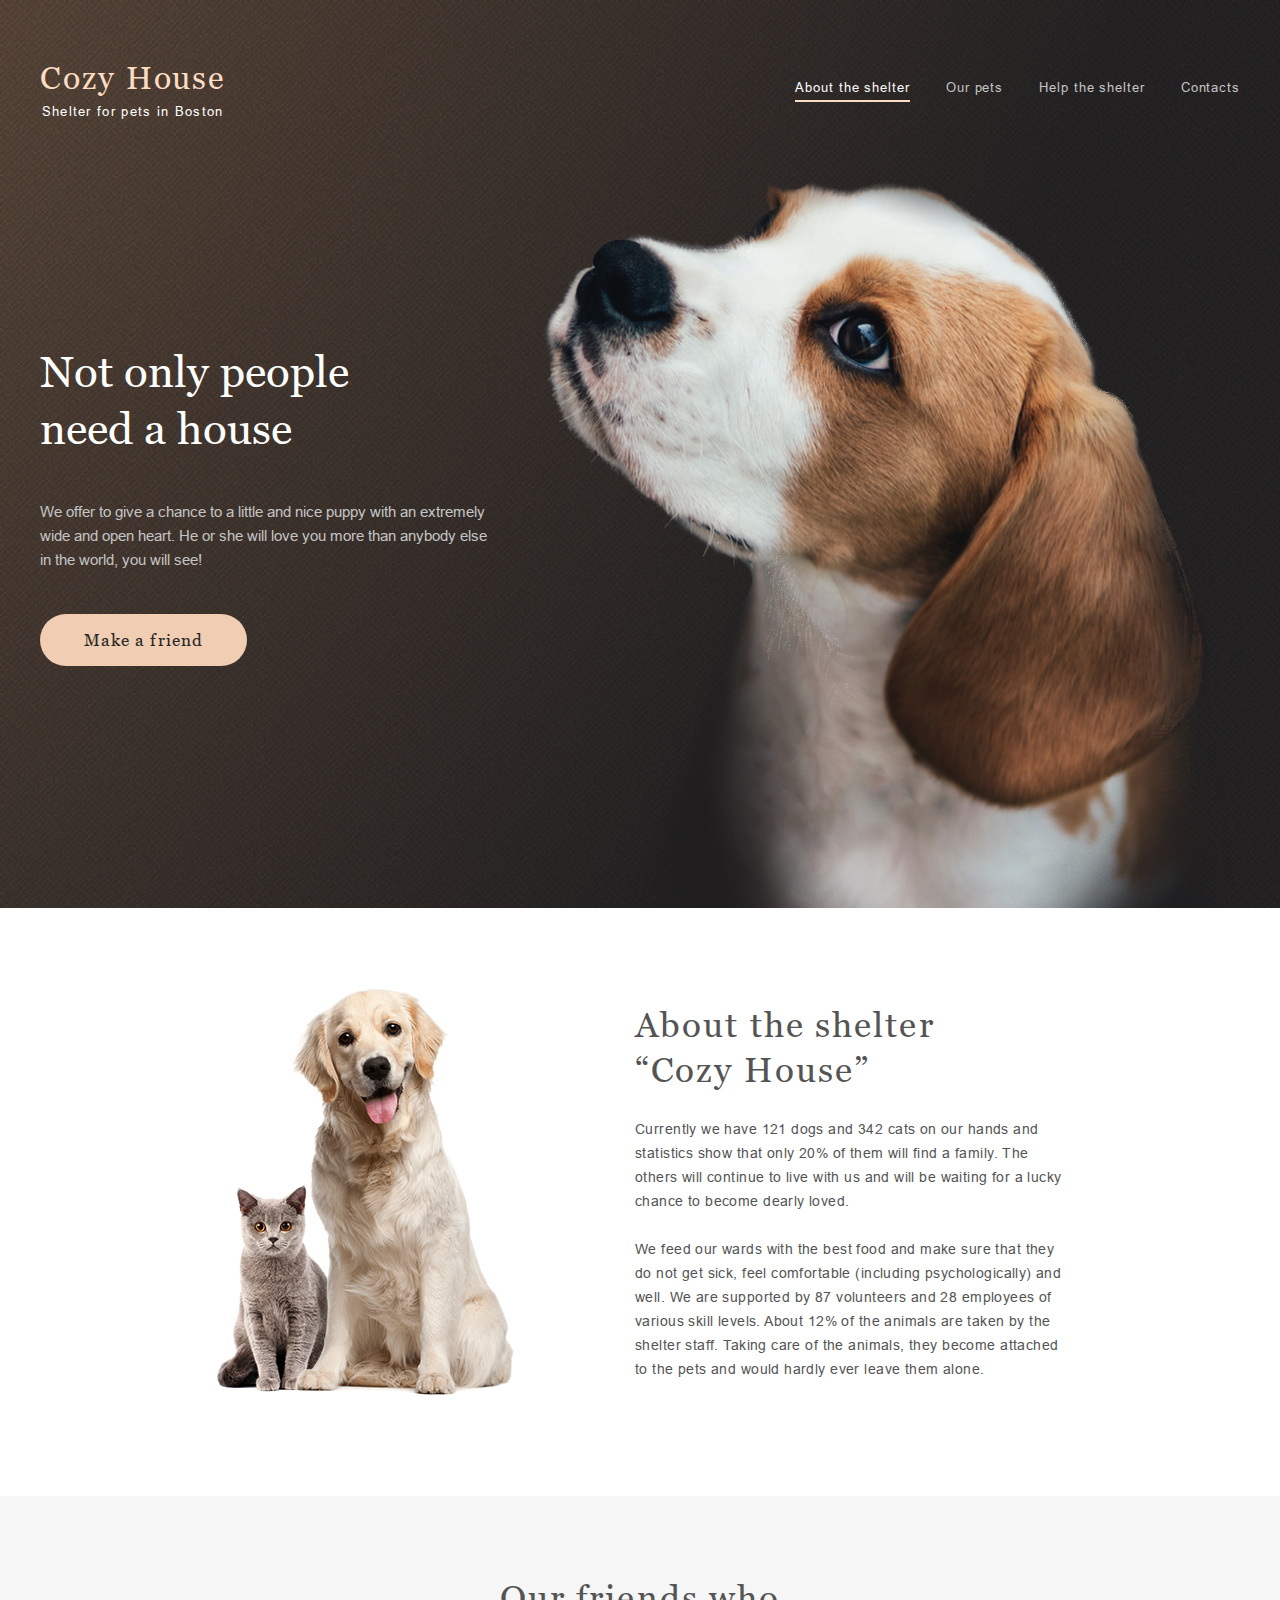
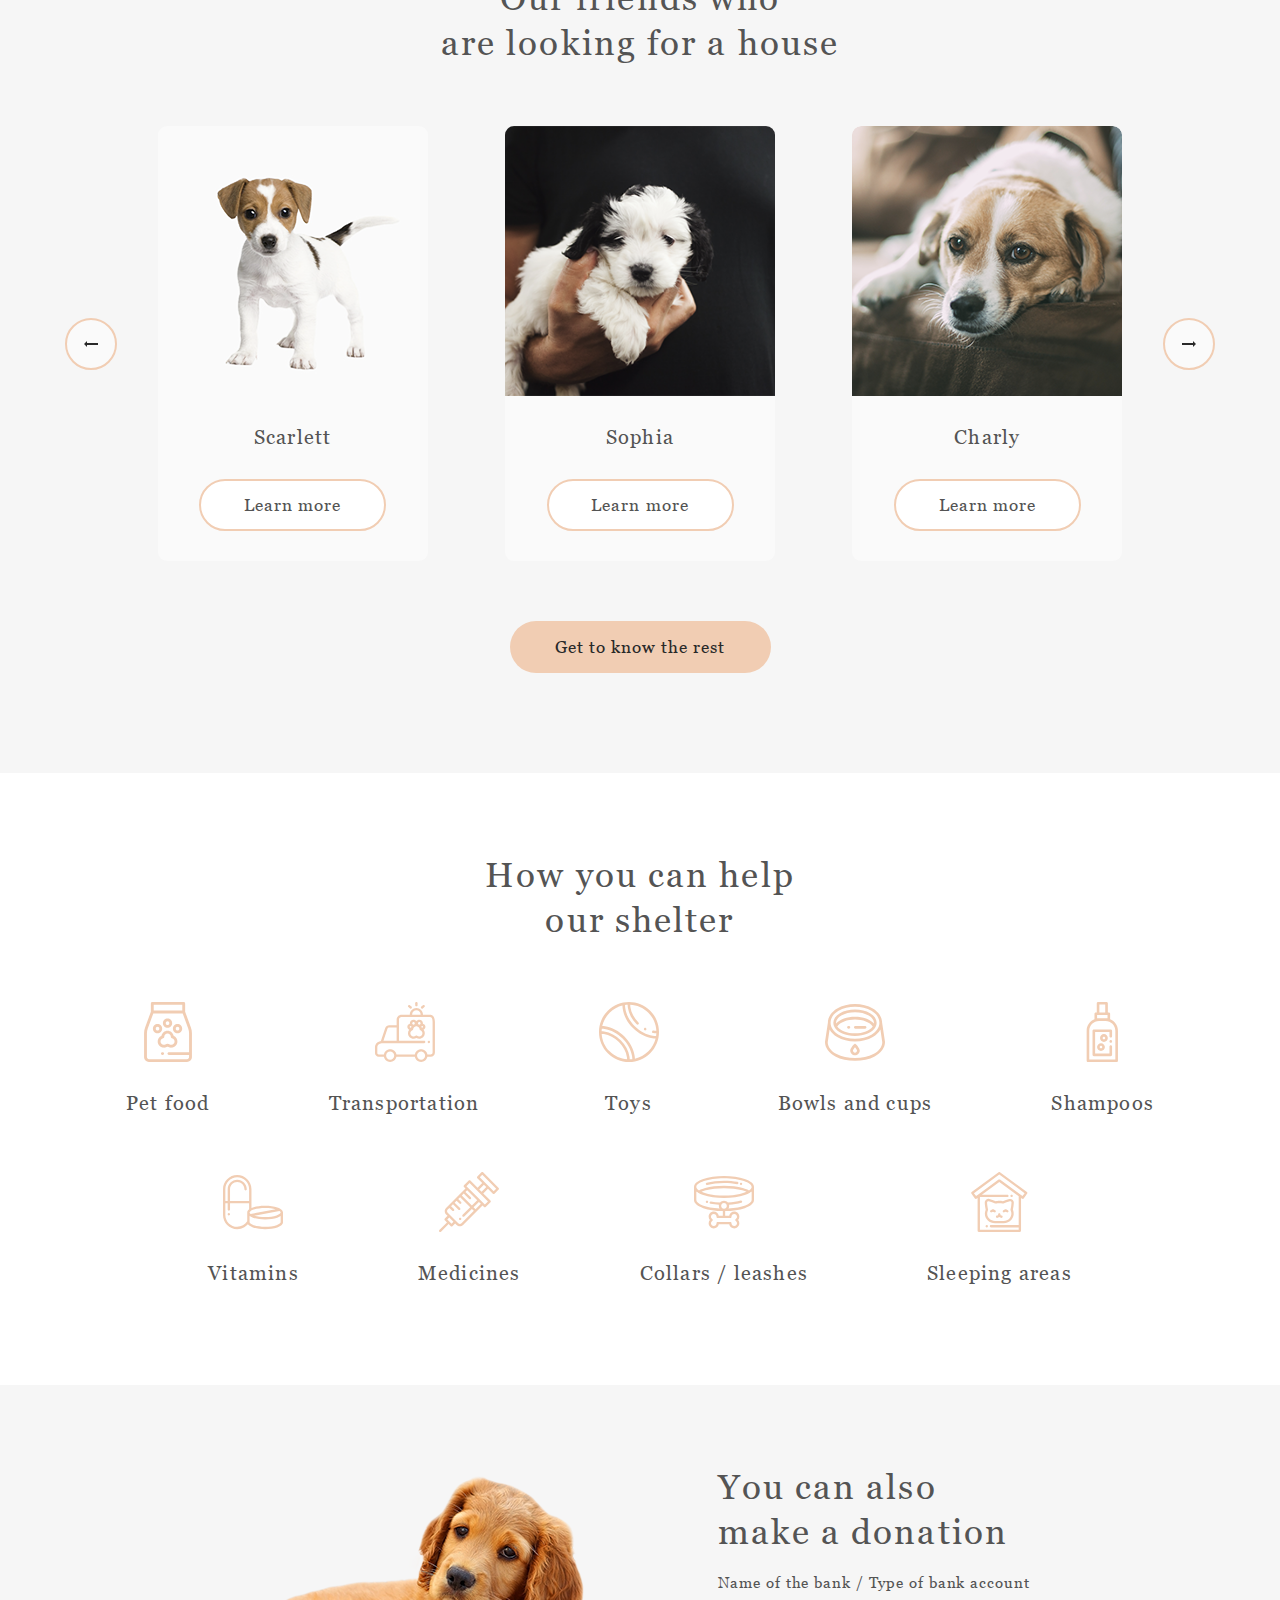
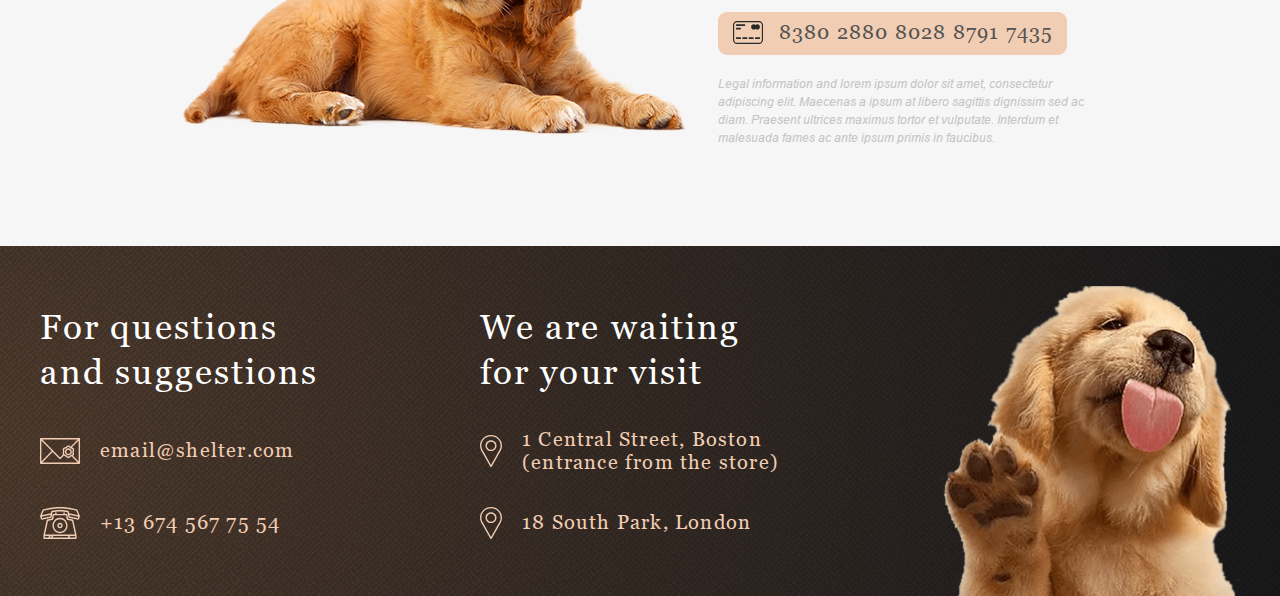
<file: pages/main/index.html>
<!DOCTYPE html>
<html lang="en">

<head>
    <meta charset="UTF-8">
    <meta http-equiv="X-UA-Compatible" content="IE=edge">
    <meta name="viewport" content="width=device-width, initial-scale=1.0">
    <title>Cozy House - Shelter for pets</title>
    <meta name="author" content="Ekalape" />
    <link rel="stylesheet" href="../../assets/fonts/arial/stylesheet.css">
    <link rel="stylesheet" href="../../assets/fonts/giorgia/stylesheet.css">
    <link rel="stylesheet" href="style.css">
</head>

<body>
    <div class="modal_container" data-overlay="true">
        <div class="modal_card">
            <button class="close_modal"></button>
            <div class="portrait">
            </div>
        </div>
    </div>
    <div class="bg_container"></div>
    <div class="container">
        <header>
            <div class="logo">
                <h1>Cozy House</h1>
                <p>Shelter for pets in Boston</p>
            </div>
            <nav class="navigation">
                <ul class="navigation_list">
                    <li><a href="#about" class="active_nav_link">About the shelter</a></li>
                    <li><a href="../pets/index.html">Our pets</a></li>
                    <li><a href="#help">Help the shelter</a></li>
                    <li><a href="#contacts">Contacts</a></li>
                </ul>
            </nav>
            <div class="hamburger"><span class="line"></span>
                <span class="line"></span>
                <span class="line"></span></div>
        </header>
        <div class="overlay"></div>
        <div class="hamburger_menu_container">
            <div class="hamburger_menu_logo">
                <h1>Cozy House</h1>
                <p>Shelter for pets in Boston</p>
            </div>
            <div class="hamburger_menu">
                <ul class="h_ul">
                    <li id="active_nav_link_menu">About the shelter</li>
                    <li><a href="../pets/index.html">Our pets</a></li>
                    <li><a href="#help" id="h">Help the shelter</a></li>
                    <li><a href="#contacts" id="cont">Contacts</a></li>
                </ul>
            </div>
        </div>
        <main>
            <div class="not_only">
                <div class="not_only_presentation">
                    <h2>Not only people <br>need a house</h2>
                    <p>We offer to give a chance to a little and nice puppy with an extremely wide and open heart. He or she will love you more than anybody else in the world, you will see!</p>

                    <a href="#our_friends">
                        <div class="div-to-button salmon_button"> Make a friend</div>
                    </a>

                </div>
                <img src="../../assets/images/start-screen-puppy.png" alt="A dog">
            </div>
            <div class="about" id="about">
                <div class="cat_and_dog_foto"> <img src="../../assets/images/about-pets.png" alt="Dog and Cat"></div>

                <div class="about_presentation">
                    <h2 class="section_header">About the shelter<br> “Cozy House”</h2>
                    <p>Currently we have 121 dogs and 342 cats on our hands and statistics show that only 20% of them will find a family. The others will continue to live with us and will be waiting for a lucky chance to become dearly loved.</p>
                    <p>We feed our wards with the best food and make sure that they do not get sick, feel comfortable (including psychologically) and well. We are supported by 87 volunteers and 28 employees of various skill levels. About 12% of the animals
                        are taken by the shelter staff. Taking care of the animals, they become attached to the pets and would hardly ever leave them alone.</p>
                </div>
            </div>
            <div class="our_friends" id="our_friends">
                <h2 class="section_header">Our friends who </h2>
                <h2 class="section_header"> are looking for a house</h2>
                <div class="pet_gallery_container">
                    <button class="round_button back"></button>
                    <div class="pet_gallery">
                        <div class="container_for_cards">
                        </div>
                    </div>
                    <button class="round_button forward"></button>
                </div>

                <a href="../pets/index.html">
                    <div class="salmon_button get_to_know div-to-button">Get to know the rest</div>
                </a>
            </div>

            <div class="help" id="help">
                <h2 class="section_header">How you can help</h2>
                <h2 class="section_header">our shelter</h2>
                <div class="help_options">
                    <div class="help_option_card">
                        <img src="../../assets/icons/shelter-dom-help-icons/icon-pet-food.svg" alt="Pet food">
                        <p>Pet food</p>
                    </div>
                    <div class="help_option_card">
                        <img src="../../assets/icons/shelter-dom-help-icons/icon-transportation.svg" alt="Transportation">
                        <p>Transportation</p>
                    </div>
                    <div class="help_option_card">
                        <img src="../../assets/icons/shelter-dom-help-icons/icon-toys.svg" alt="Toys">
                        <p>Toys</p>
                    </div>
                    <div class="help_option_card">
                        <img src="../../assets/icons/shelter-dom-help-icons/icon-bowls-and-cups.svg" alt="Bowls and cups">
                        <p>Bowls and cups</p>
                    </div>
                    <div class="help_option_card">
                        <img src="../../assets/icons/shelter-dom-help-icons/icon-shampoos.svg" alt="Shampoos">
                        <p>Shampoos</p>
                    </div>
                    <div class="help_option_card">
                        <img src="../../assets/icons/shelter-dom-help-icons/icon-vitamins.svg" alt="Vitamins">
                        <p>Vitamins</p>
                    </div>
                    <div class="help_option_card">
                        <img src="../../assets/icons/shelter-dom-help-icons/icon-medicines.svg" alt="Medicines">
                        <p>Medicines</p>
                    </div>
                    <div class="help_option_card">
                        <img src="../../assets/icons/shelter-dom-help-icons/icon-collars-leashes.svg" alt="Collars/leashes">
                        <p>Collars / leashes</p>
                    </div>
                    <div class="help_option_card">
                        <img src="../../assets/icons/shelter-dom-help-icons/icon-sleeping-area.svg" alt="Sleeping areas">
                        <p>Sleeping areas</p>
                    </div>
                </div>
            </div>
            <div class="donation">
                <div><img src="../../assets/images/donation-dog.png" alt="Donation puppy" class="puppy"></div>

                <div class="donation_presentation">
                    <h2 class="section_header">You can also<br> make a donation</h2>
                    <p>Name of the bank / Type of bank account</p>
                    <div class="salmon_button bank"><a class="sp">
                        8380&nbsp;2880&nbsp;8028&nbsp;8791&nbsp;7435</a>
                    </div>
                    <p>Legal information and lorem ipsum dolor sit amet, consectetur adipiscing elit. Maecenas a ipsum at libero sagittis dignissim sed ac diam. Praesent ultrices maximus tortor et vulputate. Interdum et malesuada fames ac ante ipsum primis
                        in faucibus.</p>
                </div>
            </div>

        </main>
        <footer id="contacts">
            <div class="footer_presentation_wrapper">
                <div class="footer_presentation contacts_pr">
                    <h3>For questions and suggestions</h3>
                    <div class="mail contacts">
                        <img src="../../assets/icons/icon-email.svg" alt="email">
                        <a href="mailto:email@shelter.com">email@shelter.com</a>

                    </div>


                    <div class="tel contacts">
                        <img src="../../assets/icons/icon-phone.svg" alt="phone">
                        <a href="tel:+136745677554">+13&nbsp;674&nbsp;567&nbsp;75&nbsp;54</a>
                    </div>


                </div>
                <div class="footer_presentation address_pr">
                    <h3>We are waiting for your visit</h3>
                    <div class="map_link">
                        <img src="../../assets/icons/icon-marker.svg" alt="map indicator">
                        <a class="map_link" href="https://goo.gl/maps/siBQBpoNqd8CFRWm8" target="blank">1 Central Street, Boston (entrance from the store)</a>
                    </div>
                    <div class="map_link">
                        <img src="../../assets/icons/icon-marker.svg" alt="map indicator">
                        <a class="map_link" href="https://goo.gl/maps/s6dNDSqjhg8G8v8w9" target="blank">18 South Park, London </a>
                    </div>

                </div>
            </div>
            <div class="puppy_foto">
                <img src="../../assets/images/footer-puppy.png" alt="">
            </div>
        </footer>

    </div>



    <script src="script.js"></script>
</body>

</html>
</file>
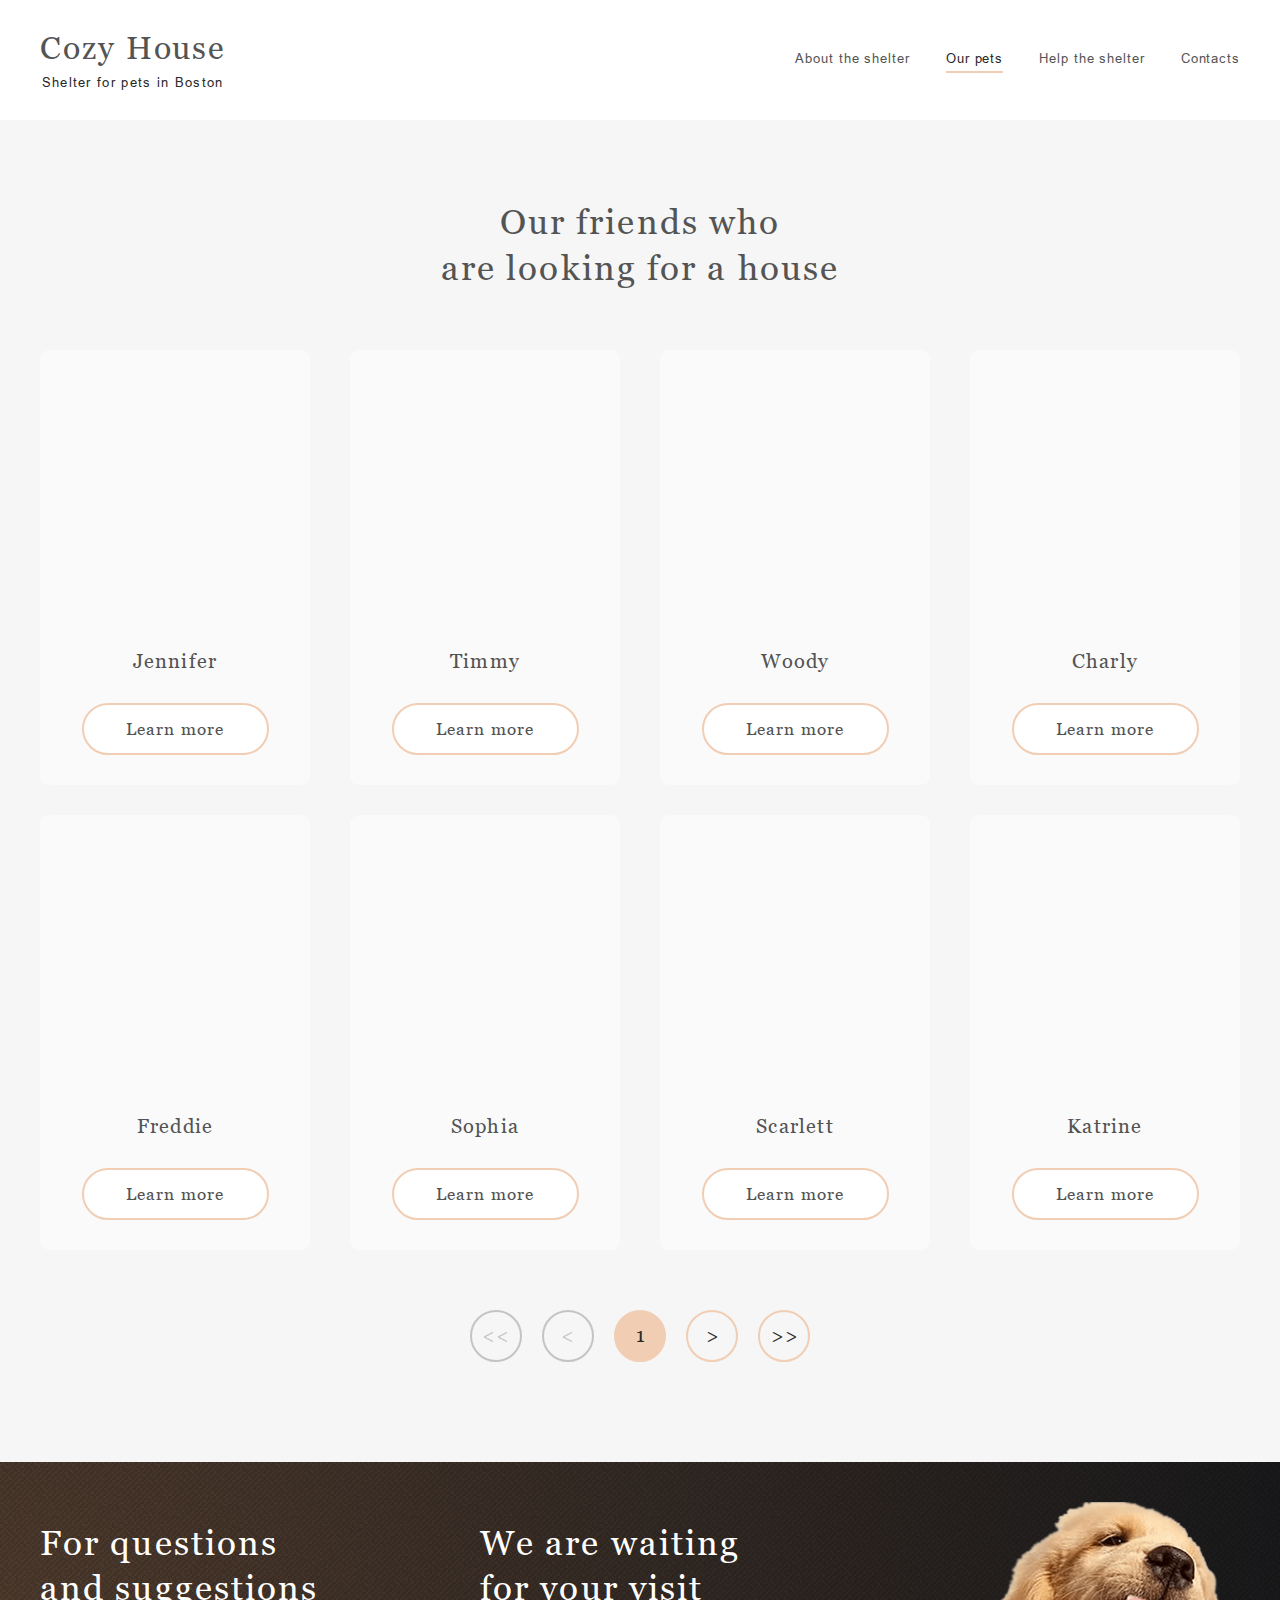
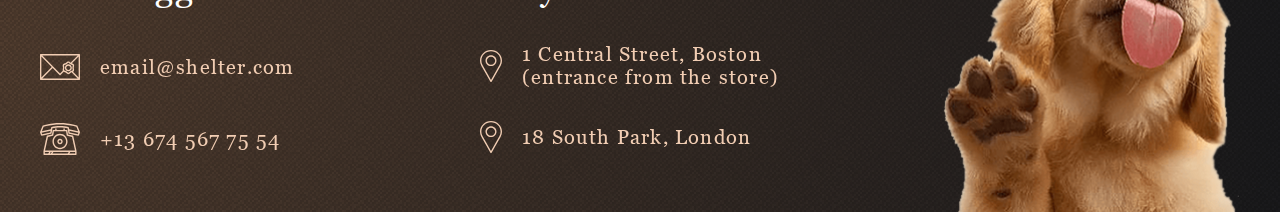
<file: pages/pets/index.html>
<!DOCTYPE html>
<html lang="en">

<head>
    <meta charset="UTF-8">
    <meta http-equiv="X-UA-Compatible" content="IE=edge">
    <meta name="viewport" content="width=device-width, initial-scale=1.0">
    <title>Cozy House - Our pets</title>
    <meta name="author" content="Ekalape" />
    <link rel="stylesheet" href="../../assets/fonts/arial/stylesheet.css">
    <link rel="stylesheet" href="../../assets/fonts/giorgia/stylesheet.css">
    <link rel="stylesheet" href="style.css">
</head>

<body>
    <div class="modal_container" data-overlay="true">
        <div class="modal_card">
            <button class="close_modal"></button>
            <div class="portrait">
            </div>
        </div>
    </div>
    <header>
        <div class="logo">
            <a href="../main/index.html">
                <h1>Cozy House</h1>
            </a>
            <p>Shelter for pets in Boston</p>
        </div>
        <nav class="navigation">
            <ul class="navigation_list">
                <li><a href="../main/index.html">About the shelter</a></li>
                <li><a href="#our_friends" class="active_nav_link">Our pets</a></li>
                <li><a href="../main/index.html#help">Help the shelter</a></li>
                <li><a href="#contacts">Contacts</a></li>
            </ul>
        </nav>

    </header>
    <div class="hamburger"><span class="line"></span>
        <span class="line"></span>
        <span class="line"></span></div>
    <div class="overlay"></div>
    <div class="hamburger_menu_container">

        <div class="hamburger_menu_logo">
            <h1>Cozy House</h1>
            <p>Shelter for pets in Boston</p>
        </div>


        <div class="hamburger_menu">
            <ul class="h_ul">
                <li id="active_nav_link_menu"><a href="../main/index.html"> About the shelter</a></li>
                <li id="our_pets_link">Our pets</li>
                <li><a href="../main/index.html#help" id="h">Help the shelter</a></li>
                <li><a href="#contacts" id="cont">Contacts</a></li>
            </ul>
        </div>
    </div>
    <main>
        <h3>Our friends who</h3>
        <h3>are looking for a house</h3>
        <div class="gallery_container"></div>
        <div class="gallery_buttons">
            <button class="first_btn round_inactive">&lt;&lt;</button>
            <button class="back_btn round_inactive">&lt;</button>
            <button class="round_button round_salmon num">1</button>
            <button class="forward_btn round_button">&gt;</button>
            <button class="last_btn round_button">&gt;&gt;</button>
        </div>
    </main>
    <footer id="contacts">
        <div class="footer_presentation_wrapper">
            <div class="footer_presentation contacts_pr">
                <h3>For questions and suggestions</h3>
                <div class="mail contacts">
                    <img src="../../assets/icons/icon-email.svg" alt="email">
                    <a href="mailto:email@shelter.com">email@shelter.com</a>

                </div>


                <div class="tel contacts">
                    <img src="../../assets/icons/icon-phone.svg" alt="phone">
                    <a href="tel:+136745677554">+13&nbsp;674&nbsp;567&nbsp;75&nbsp;54</a>
                </div>


            </div>
            <div class="footer_presentation address_pr">
                <h3>We are waiting for your visit</h3>
                <div class="map_link">
                    <img src="../../assets/icons/icon-marker.svg" alt="map indicator">
                    <a class="map_link" href="https://goo.gl/maps/siBQBpoNqd8CFRWm8" target="blank">1 Central Street, Boston (entrance from the store)</a>
                </div>
                <div class="map_link">
                    <img src="../../assets/icons/icon-marker.svg" alt="map indicator">
                    <a class="map_link" href="https://goo.gl/maps/s6dNDSqjhg8G8v8w9" target="blank">18 South Park, London </a>
                </div>

            </div>
        </div>
        <div class="puppy_foto">
            <img src="../../assets/images/footer-puppy.png" alt="">
        </div>
    </footer>

    </div>



    <script src="script.js"></script>
</body>

</html>
</file>
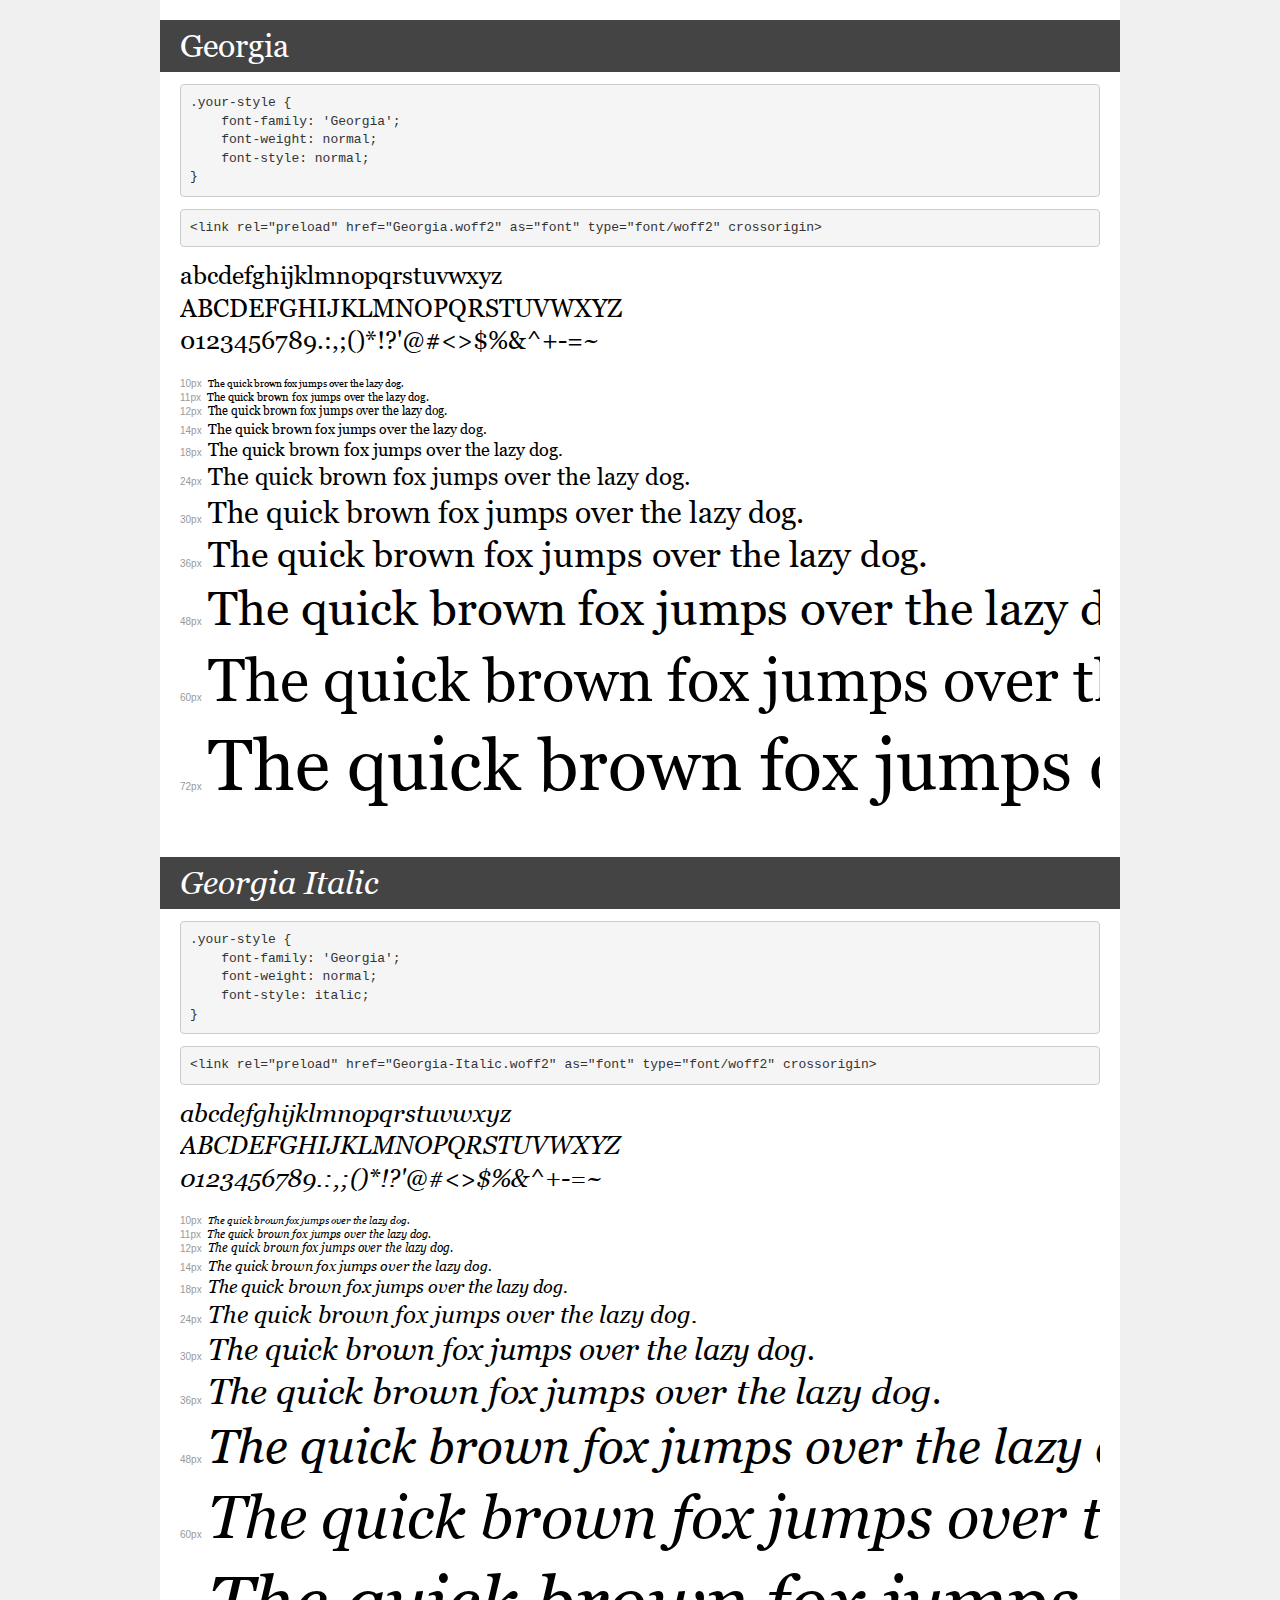
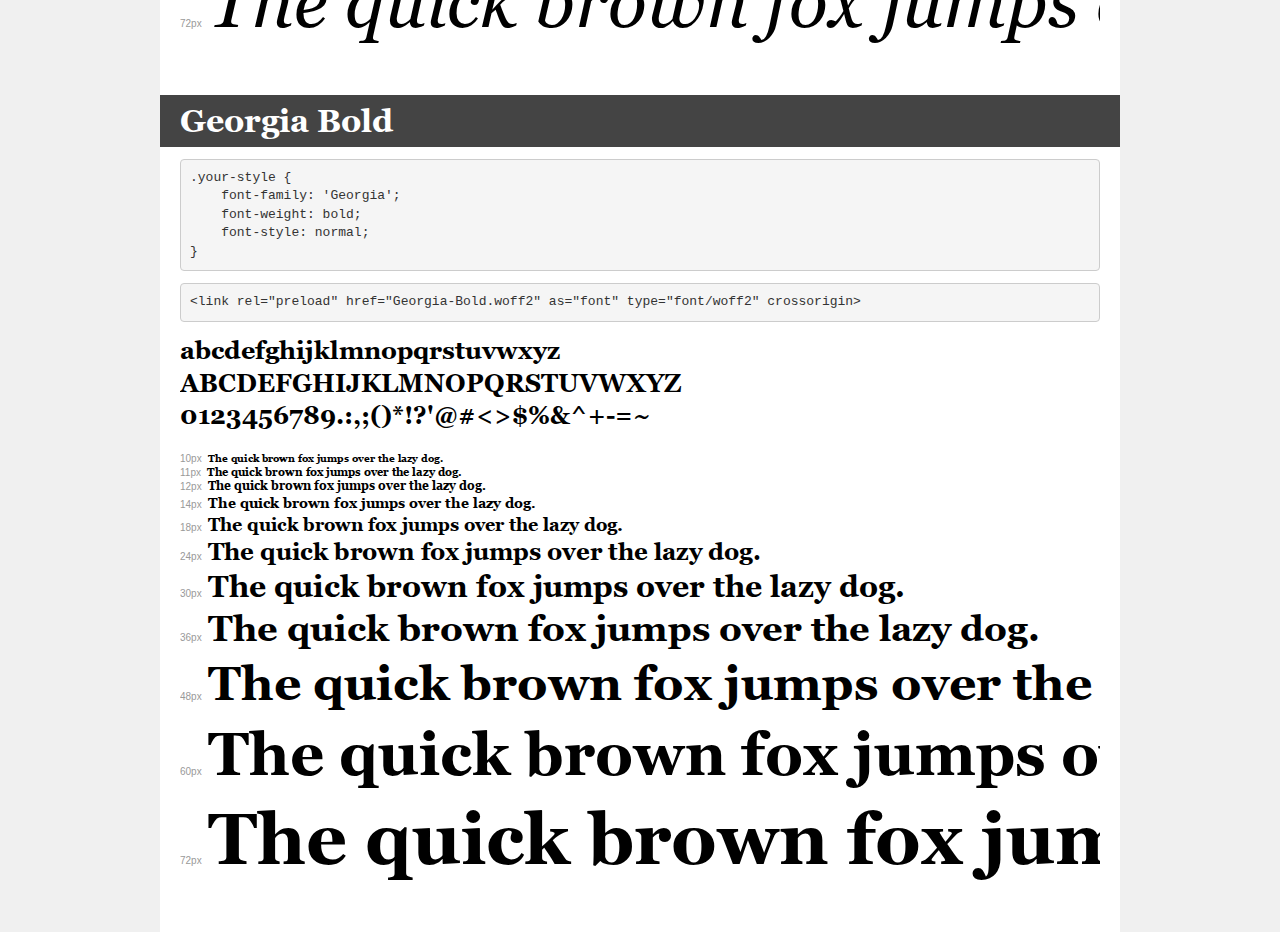
<file: assets/fonts/giorgia/demo.html>
<!DOCTYPE html>
<html lang="en">
<head>
    <meta charset="utf-8">
    <meta http-equiv="X-UA-Compatible" content="IE=edge">
    <meta name="viewport" content="width=device-width, initial-scale=1">
    <meta name="robots" content="noindex, noarchive">
    <meta name="format-detection" content="telephone=no">
    <title>Transfonter demo</title>
    <link href="stylesheet.css" rel="stylesheet">
    <style>
        /*
        http://meyerweb.com/eric/tools/css/reset/
        v2.0 | 20110126
        License: none (public domain)
        */
        html, body, div, span, applet, object, iframe,
        h1, h2, h3, h4, h5, h6, p, blockquote, pre,
        a, abbr, acronym, address, big, cite, code,
        del, dfn, em, img, ins, kbd, q, s, samp,
        small, strike, strong, sub, sup, tt, var,
        b, u, i, center,
        dl, dt, dd, ol, ul, li,
        fieldset, form, label, legend,
        table, caption, tbody, tfoot, thead, tr, th, td,
        article, aside, canvas, details, embed,
        figure, figcaption, footer, header, hgroup,
        menu, nav, output, ruby, section, summary,
        time, mark, audio, video {
            margin: 0;
            padding: 0;
            border: 0;
            font-size: 100%;
            font: inherit;
            vertical-align: baseline;
        }
        /* HTML5 display-role reset for older browsers */
        article, aside, details, figcaption, figure,
        footer, header, hgroup, menu, nav, section {
            display: block;
        }
        body {
            line-height: 1;
        }
        ol, ul {
            list-style: none;
        }
        blockquote, q {
            quotes: none;
        }
        blockquote:before, blockquote:after,
        q:before, q:after {
            content: '';
            content: none;
        }
        table {
            border-collapse: collapse;
            border-spacing: 0;
        }
        /* demo styles */
        body {
            background: #f0f0f0;
            color: #000;
        }
        .page {
            background: #fff;
            width: 920px;
            margin: 0 auto;
            padding: 20px 20px 0 20px;
            overflow: hidden;
        }
        .font-container {
            overflow-x: auto;
            overflow-y: hidden;
            margin-bottom: 40px;
            line-height: 1.3;
            white-space: nowrap;
            padding-bottom: 5px;
        }
        h1 {
            position: relative;
            background: #444;
            font-size: 32px;
            color: #fff;
            padding: 10px 20px;
            margin: 0 -20px 12px -20px;
        }
        .letters {
            font-size: 25px;
            margin-bottom: 20px;
        }
        .s10:before {
            content: '10px';
        }
        .s11:before {
            content: '11px';
        }
        .s12:before {
            content: '12px';
        }
        .s14:before {
            content: '14px';
        }
        .s18:before {
            content: '18px';
        }
        .s24:before {
            content: '24px';
        }
        .s30:before {
            content: '30px';
        }
        .s36:before {
            content: '36px';
        }
        .s48:before {
            content: '48px';
        }
        .s60:before {
            content: '60px';
        }
        .s72:before {
            content: '72px';
        }
        .s10:before, .s11:before, .s12:before, .s14:before,
        .s18:before, .s24:before, .s30:before, .s36:before,
        .s48:before, .s60:before, .s72:before {
            font-family: Arial, sans-serif;
            font-size: 10px;
            font-weight: normal;
            font-style: normal;
            color: #999;
            padding-right: 6px;
        }
        pre {
            display: block;
            padding: 9px;
            margin: 0 0 12px;
            font-family: Monaco, Menlo, Consolas, "Courier New", monospace;
            font-size: 13px;
            line-height: 1.428571429;
            color: #333;
            font-weight: normal;
            font-style: normal;
            background-color: #f5f5f5;
            border: 1px solid #ccc;
            overflow-x: auto;
            border-radius: 4px;
        }
        /* responsive */
        @media (max-width: 959px) {
            .page {
                width: auto;
                margin: 0;
            }
        }
    </style>
</head>
<body>
<div class="page">
    <div class="demo">
        <h1 style="font-family: 'Georgia'; font-weight: normal; font-style: normal;">Georgia</h1>
        <pre title="Usage">.your-style {
    font-family: 'Georgia';
    font-weight: normal;
    font-style: normal;
}</pre>
        <pre title="Preload (optional)">
&lt;link rel=&quot;preload&quot; href=&quot;Georgia.woff2&quot; as=&quot;font&quot; type=&quot;font/woff2&quot; crossorigin&gt;</pre>
        <div class="font-container" style="font-family: 'Georgia'; font-weight: normal; font-style: normal;">
            <p class="letters">
                abcdefghijklmnopqrstuvwxyz<br>
ABCDEFGHIJKLMNOPQRSTUVWXYZ<br>
                0123456789.:,;()*!?'@#&lt;&gt;$%&^+-=~
            </p>
            <p class="s10" style="font-size: 10px;">The quick brown fox jumps over the lazy dog.</p>
            <p class="s11" style="font-size: 11px;">The quick brown fox jumps over the lazy dog.</p>
            <p class="s12" style="font-size: 12px;">The quick brown fox jumps over the lazy dog.</p>
            <p class="s14" style="font-size: 14px;">The quick brown fox jumps over the lazy dog.</p>
            <p class="s18" style="font-size: 18px;">The quick brown fox jumps over the lazy dog.</p>
            <p class="s24" style="font-size: 24px;">The quick brown fox jumps over the lazy dog.</p>
            <p class="s30" style="font-size: 30px;">The quick brown fox jumps over the lazy dog.</p>
            <p class="s36" style="font-size: 36px;">The quick brown fox jumps over the lazy dog.</p>
            <p class="s48" style="font-size: 48px;">The quick brown fox jumps over the lazy dog.</p>
            <p class="s60" style="font-size: 60px;">The quick brown fox jumps over the lazy dog.</p>
            <p class="s72" style="font-size: 72px;">The quick brown fox jumps over the lazy dog.</p>
        </div>
    </div>

    <div class="demo">
        <h1 style="font-family: 'Georgia'; font-weight: normal; font-style: italic;">Georgia Italic</h1>
        <pre title="Usage">.your-style {
    font-family: 'Georgia';
    font-weight: normal;
    font-style: italic;
}</pre>
        <pre title="Preload (optional)">
&lt;link rel=&quot;preload&quot; href=&quot;Georgia-Italic.woff2&quot; as=&quot;font&quot; type=&quot;font/woff2&quot; crossorigin&gt;</pre>
        <div class="font-container" style="font-family: 'Georgia'; font-weight: normal; font-style: italic;">
            <p class="letters">
                abcdefghijklmnopqrstuvwxyz<br>
ABCDEFGHIJKLMNOPQRSTUVWXYZ<br>
                0123456789.:,;()*!?'@#&lt;&gt;$%&^+-=~
            </p>
            <p class="s10" style="font-size: 10px;">The quick brown fox jumps over the lazy dog.</p>
            <p class="s11" style="font-size: 11px;">The quick brown fox jumps over the lazy dog.</p>
            <p class="s12" style="font-size: 12px;">The quick brown fox jumps over the lazy dog.</p>
            <p class="s14" style="font-size: 14px;">The quick brown fox jumps over the lazy dog.</p>
            <p class="s18" style="font-size: 18px;">The quick brown fox jumps over the lazy dog.</p>
            <p class="s24" style="font-size: 24px;">The quick brown fox jumps over the lazy dog.</p>
            <p class="s30" style="font-size: 30px;">The quick brown fox jumps over the lazy dog.</p>
            <p class="s36" style="font-size: 36px;">The quick brown fox jumps over the lazy dog.</p>
            <p class="s48" style="font-size: 48px;">The quick brown fox jumps over the lazy dog.</p>
            <p class="s60" style="font-size: 60px;">The quick brown fox jumps over the lazy dog.</p>
            <p class="s72" style="font-size: 72px;">The quick brown fox jumps over the lazy dog.</p>
        </div>
    </div>

    <div class="demo">
        <h1 style="font-family: 'Georgia'; font-weight: bold; font-style: normal;">Georgia Bold</h1>
        <pre title="Usage">.your-style {
    font-family: 'Georgia';
    font-weight: bold;
    font-style: normal;
}</pre>
        <pre title="Preload (optional)">
&lt;link rel=&quot;preload&quot; href=&quot;Georgia-Bold.woff2&quot; as=&quot;font&quot; type=&quot;font/woff2&quot; crossorigin&gt;</pre>
        <div class="font-container" style="font-family: 'Georgia'; font-weight: bold; font-style: normal;">
            <p class="letters">
                abcdefghijklmnopqrstuvwxyz<br>
ABCDEFGHIJKLMNOPQRSTUVWXYZ<br>
                0123456789.:,;()*!?'@#&lt;&gt;$%&^+-=~
            </p>
            <p class="s10" style="font-size: 10px;">The quick brown fox jumps over the lazy dog.</p>
            <p class="s11" style="font-size: 11px;">The quick brown fox jumps over the lazy dog.</p>
            <p class="s12" style="font-size: 12px;">The quick brown fox jumps over the lazy dog.</p>
            <p class="s14" style="font-size: 14px;">The quick brown fox jumps over the lazy dog.</p>
            <p class="s18" style="font-size: 18px;">The quick brown fox jumps over the lazy dog.</p>
            <p class="s24" style="font-size: 24px;">The quick brown fox jumps over the lazy dog.</p>
            <p class="s30" style="font-size: 30px;">The quick brown fox jumps over the lazy dog.</p>
            <p class="s36" style="font-size: 36px;">The quick brown fox jumps over the lazy dog.</p>
            <p class="s48" style="font-size: 48px;">The quick brown fox jumps over the lazy dog.</p>
            <p class="s60" style="font-size: 60px;">The quick brown fox jumps over the lazy dog.</p>
            <p class="s72" style="font-size: 72px;">The quick brown fox jumps over the lazy dog.</p>
        </div>
    </div>

</div>
</body>
</html>
</file>
<file: assets/fonts/arial/stylesheet.css>
@font-face {
    font-family: 'Arial';
    src: url('ArialMT.woff2') format('woff2'),
        url('ArialMT.woff') format('woff');
    font-weight: normal;
    font-style: normal;
    font-display: swap;
}

@font-face {
    font-family: 'Arial';
    src: url('Arial-ItalicMT.woff2') format('woff2'),
        url('Arial-ItalicMT.woff') format('woff');
    font-weight: normal;
    font-style: italic;
    font-display: swap;
}

@font-face {
    font-family: 'Arial';
    src: url('Arial-BoldMT.woff2') format('woff2'),
        url('Arial-BoldMT.woff') format('woff');
    font-weight: bold;
    font-style: normal;
    font-display: swap;
}
</file>
<file: assets/fonts/giorgia/stylesheet.css>
@font-face {
    font-family: 'Georgia';
    src: url('Georgia.woff2') format('woff2'),
        url('Georgia.woff') format('woff');
    font-weight: normal;
    font-style: normal;
    font-display: swap;
}

@font-face {
    font-family: 'Georgia';
    src: url('Georgia-Italic.woff2') format('woff2'),
        url('Georgia-Italic.woff') format('woff');
    font-weight: normal;
    font-style: italic;
    font-display: swap;
}

@font-face {
    font-family: 'Georgia';
    src: url('Georgia-Bold.woff2') format('woff2'),
        url('Georgia-Bold.woff') format('woff');
    font-weight: bold;
    font-style: normal;
    font-display: swap;
}
</file>
<file: pages/main/style.css>
* {
        margin: 0;
        padding: 0;
        box-sizing: border-box;
        font-weight: 400;
    }
    
     :root {
        /* --colors-- */
        --c_white: white;
        --c_salmon_light: #FDDCC4;
        --c_salmon: #F1CDB3;
        --c_grey: #545454;
        --c_grey_dark: #292929;
        --c_grey_light: #C4C4C4;
        --c_grey_light_ligt: #FAFAFA;
        /* --fonts-- */
        --f_georgia: Georgia, serif;
        --f_arial: Arial, sans-serif;
        z-index: 2;
    }
    
    html {
        scroll-behavior: smooth;
    }
    
    a {
        text-decoration: none;
        color: var(--c_grey);
    }
    
    .overlay {
        display: none;
        position: fixed;
        top: 0;
        left: 0;
        width: 100vw;
        height: 100vh;
        background-color: rgba(41, 41, 41, 0.6);
        transition: 0.3s;
        z-index: 3;
    }
    
    .hamburger_menu_container {
        display: flex;
        flex-direction: column;
        justify-content: start;
        align-items: center;
        gap: 130px;
        position: absolute;
        z-index: 4;
        top: 0;
        right: -320px;
        width: 320px;
        height: 100vh;
        background-color: #292929;
        transition: 0.3s;
    }
    
    .hamburger_menu_logo {
        display: flex;
        flex-direction: column;
        align-self: flex-start;
        padding: 30px 10px;
        gap: 10px;
    }
    
    .hamburger_menu_logo:hover,
    .hamburger:hover {
        cursor: pointer;
    }
    
    .hamburger_menu_logo h1 {
        font-family: var(--f_georgia);
        font-size: 32px;
        font-weight: 400;
        line-height: 35.2px;
        color: var(--c_salmon);
        letter-spacing: 0.06em;
    }
    
    .hamburger_menu_logo p {
        font-family: var(--f_arial);
        font-size: 13px;
        font-weight: 400;
        line-height: 15px;
        color: var(--c_white);
        letter-spacing: 0.1em;
        padding-left: 3px;
    }
    
    .h_ul {
        display: flex;
        flex-direction: column;
        align-items: center;
        gap: 37px;
    }
    
    .h_ul li,
    .h_ul a {
        font-family: var(--f_arial);
        text-decoration: none;
        font-size: 32px;
        font-weight: 400;
        line-height: 51px;
        color: #CDCDCD;
        padding-bottom: 5px;
        letter-spacing: 0;
    }
    
    .h_ul li:hover {
        cursor: pointer;
        color: #FAFAFA;
    }
    
    #active_nav_link_menu {
        font-weight: 400;
        color: var(--c_grey_light_ligt);
        padding-bottom: 0;
        letter-spacing: 0;
        border-bottom: 2px solid var(--c_salmon_light);
    }
    /* ===============   modal  ============================== */
    
    .modal_container {
        width: 100vw;
        height: 100vh;
        position: fixed;
        top: 0;
        right: 0;
        bottom: 0;
        z-index: 7;
        background-color: rgba(41, 41, 41, 0.6);
        ;
        display: none;
        justify-content: center;
        align-items: center;
        transition: 0.3s;
    }
    
    .modal_opened {
        display: flex;
    }
    
    .modal_card {
        width: 900px;
        height: 500px;
        border-radius: 9px;
        position: relative;
        display: flex;
        justify-content: space-between;
        align-items: center;
        background-color: #FAFAFA;
        transition: 0.3s;
    }
    
    .portrait {
        width: 500px;
        height: 500px;
        background-image: url("../../assets/images/pets-portraits/jennifer.png");
        background-position: center;
        background-repeat: no-repeat;
        background-size: cover;
        border-radius: 9px;
    }
    
    .modal_presentation {
        width: 400px;
        height: 100%;
        padding: 25px 20px 25px 30px;
        display: flex;
        flex-direction: column;
        justify-content: flex-start;
    }
    
    .name {
        font-family: var(--f_georgia);
        font-size: 35px;
        line-height: 45px;
        letter-spacing: 0.06em;
        font-weight: 400;
        color: black;
        margin: 27px 0 10px 0;
    }
    
    .under_name {
        font-family: var(--f_georgia);
        font-size: 20px;
        line-height: 23px;
        letter-spacing: 0.06em;
        font-weight: 400;
        color: black;
    }
    
    .modal_description {
        font-family: var(--f_georgia);
        font-size: 15px;
        line-height: 17px;
        letter-spacing: 0.06em;
        font-weight: 400;
        color: black;
        text-align: left;
        margin: 40px 0;
    }
    
    .modal_card:hover {
        box-shadow: 0px 2px 35px 14px rgba(13, 13, 13, 0.04);
    }
    
    .close_modal {
        width: 52px;
        height: 52px;
        border-radius: 50%;
        border: 1px solid var(--c_salmon);
        background-color: transparent;
        background-image: url("../../assets/icons/modal_close_button.svg");
        background-position: center;
        background-repeat: no-repeat;
        background-size: contain;
        position: absolute;
        top: -52px;
        right: -42px;
        transition: 0.3s;
    }
    
    .close_modal:hover {
        border: none;
        background-color: var(--c_salmon_light);
    }
    
    .close_modal_hovered {
        border: none;
        background-color: var(--c_salmon_light);
    }
    
    .signs {
        display: flex;
        flex-direction: column;
        justify-content: center;
    }
    
    .signs li {
        font-family: var(--f_georgia);
        font-size: 15px;
        line-height: 16.5px;
        letter-spacing: 0.06em;
        font-weight: 400;
        color: black;
        padding-bottom: 12px;
    }
    
    .signs li::before {
        content: "\2022";
        color: var(--c_salmon);
        display: inline-block;
        margin-right: 10px;
    }
    
    .li_bold {
        font-family: var(--f_georgia);
        font-size: 15px;
        line-height: 16.5px;
        letter-spacing: 0.06em;
        font-weight: 700;
        color: black;
    }
    /* =========================================== */
    
    .container {
        max-width: 1280px;
        width: 100%;
        margin: auto;
        display: flex;
        flex-direction: column;
        justify-content: center;
        align-items: flex-start;
        color: var(--c_white);
        position: relative;
        z-index: 2;
        overflow-x: hidden;
    }
    
    .bg_container {
        width: 100%;
        height: 908px;
        position: absolute;
        z-index: 0;
        background-image: url("../../assets/images/start-screen-gradient-background.png");
        background-repeat: no-repeat;
        background-size: 1280px 908px;
        background-position: center;
    }
    
    .active_nav_link {
        font-weight: 500;
        color: var(--c_grey_light_ligt);
        letter-spacing: 0.07em;
        border-bottom: 2px solid var(--c_salmon_light);
    }
    
    header {
        width: 100%;
        display: flex;
        justify-content: space-between;
        align-items: center;
        padding: 59px 40px 0 40px;
    }
    
    .hamburger {
        display: none;
        position: relative;
        z-index: 6;
    }
    
    .line {
        display: block;
        width: 100%;
        height: 2.5px;
        background-color: var(--c_salmon);
        transition: 0.3s;
    }
    
    header .logo {
        display: flex;
        justify-content: center;
        flex-direction: column;
        align-items: center;
        gap: 8px;
    }
    
    .navigation_list {
        width: 445px;
        display: flex;
        justify-content: flex-end;
        align-items: center;
        gap: 36px;
        padding-top: 7px;
        padding-bottom: 10px;
    }
    
    li {
        list-style-type: none;
    }
    
    header a {
        color: var(--c_grey_light);
        text-decoration: none;
        font-family: var(--f_arial);
        font-size: 13px;
        line-height: 23px;
        transition: 0.2s;
        letter-spacing: 0.07em;
        padding-bottom: 5px;
    }
    
    header a:hover {
        font-weight: 500;
        color: var(--c_grey_light_ligt);
        cursor: pointer;
    }
    
    .logo h1 {
        font-family: var(--f_georgia);
        font-size: 32px;
        font-weight: 400;
        line-height: 35.2px;
        color: var(--c_salmon_light);
        letter-spacing: 0.06em;
        padding-top: 2px;
    }
    
    .logo p {
        font-family: var(--f_arial);
        font-size: 13px;
        font-weight: 400;
        line-height: 15px;
        color: var(--c_white);
        letter-spacing: 0.1em;
    }
    
    main {
        width: 100%;
        display: flex;
        flex-direction: column;
        align-items: center;
    }
    
    .not_only {
        width: 100%;
        display: flex;
        justify-content: space-between;
        align-items: center;
        padding: 0 40px;
    }
    
    .not_only img {
        display: block;
        padding-top: 61px;
    }
    
    .not_only_presentation {
        width: 460px;
        display: flex;
        flex-direction: column;
        justify-content: space-between;
        gap: 42px;
        margin-bottom: 20px;
        padding-top: 2px;
    }
    
    .not_only_presentation h2 {
        font-family: var(--f_georgia);
        font-size: 44px;
        line-height: 57px;
        font-weight: 400;
        color: var(--c_white);
    }
    
    .not_only_presentation p {
        font-family: var(--f_arial);
        font-size: 15px;
        line-height: 24px;
        font-weight: 400;
        color: var(--c_grey_light);
    }
    
    .salmon_button {
        width: 207px;
        height: 52px;
        border: none;
        border-radius: 100px;
        text-align: center;
        color: var(--c_grey_dark);
        font-family: var(--f_georgia);
        font-size: 17px;
        line-height: 22px;
        font-weight: 400;
        letter-spacing: 0.06em;
        background-color: var(--c_salmon);
        transition: 0.2s;
    }
    
    .salmon_button:hover {
        background-color: var(--c_salmon_light);
        cursor: pointer;
    }
    
    .div-to-button {
        padding-top: 15px;
    }
    
    .white_button {
        width: 187px;
        height: 52px;
        border: 2px solid var(--c_salmon);
        border-radius: 100px;
        text-align: center;
        color: var(--c_grey);
        font-family: var(--f_georgia);
        font-size: 17px;
        line-height: 22px;
        font-weight: 400;
        letter-spacing: 0.06em;
        background-color: var(--c_white);
        transition: 0.2s;
    }
    
    .about {
        width: 100%;
        height: 588px;
        display: flex;
        justify-content: center;
        padding-top: 80px;
        gap: 110px;
        background-color: var(--c_white);
    }
    
    .about_presentation {
        width: 430px;
        height: 380px;
        padding-top: 27px;
        display: flex;
        flex-direction: column;
        justify-content: center;
        margin-left: 10px;
    }
    
    .section_header {
        font-family: var(--f_georgia);
        font-size: 35px;
        line-height: 45px;
        color: var(--c_grey);
        letter-spacing: 0.06em;
    }
    
    .about_presentation p {
        font-family: var(--f_arial);
        font-size: 14px;
        line-height: 24px;
        color: var(--c_grey);
        letter-spacing: 0.03em;
        font-weight: 400;
        padding-top: 24px;
    }
    
    .our_friends {
        width: 100%;
        height: 877px;
        display: flex;
        flex-direction: column;
        align-items: center;
        padding: 80px 0;
        background-color: #F6F6F6;
    }
    
    .pet_gallery_container {
        width: 100%;
        display: flex;
        justify-content: center;
        align-items: center;
        gap: 30px;
        margin: 50px 0 50px 0;
    }
    
    .container_for_cards {
        width: 300%;
        height: 435px;
        position: absolute;
        top: 0;
        left: -100%;
        display: flex;
        justify-content: space-evenly;
    }
    
    .left_block,
    .center_block,
    .right_block {
        width: 33.3%;
        height: 455px;
        display: flex;
        justify-content: space-between;
        padding: 10px;
    }
    
    .pet_gallery {
        width: 77%;
        height: 455px;
        display: flex;
        justify-content: center;
        align-items: center;
        position: relative;
        overflow: hidden;
        padding: 0 22px;
    }
    
    .temporary_card {
        width: 270px;
        height: 435px;
        background-color: rgb(23, 57, 151);
    }
    
    .slide_forward {
        animation: slideRight 1s ease;
    }
    
    .slide_back {
        animation: slideLeft 1s ease;
    }
    
    @keyframes slideRight {
        from {
            transform: translate(0px);
        }
        to {
            transform: translate(-33.3%);
        }
    }
    
    @keyframes slideLeft {
        from {
            transform: translate(0px);
        }
        to {
            transform: translate(33.3%);
        }
    }
    
    .card {
        width: 270px;
        display: flex;
        flex-direction: column;
        align-items: center;
        background-color: var(--c_grey_light_ligt);
        border-radius: 9px;
        padding-bottom: 20px;
        overflow: hidden;
    }
    
    .card img {
        display: block;
        width: auto;
        height: 270px;
        border-radius: 9px 9px 0px 0px;
    }
    
    .card:hover {
        background-color: var(--c_white);
        box-shadow: 0px 1px 10px 6px rgba(13, 13, 13, 0.04);
        cursor: pointer;
    }
    
    .card:hover .white_button {
        border: none;
        background-color: var(--c_salmon_light);
        cursor: pointer;
    }
    
    .card p {
        font-family: var(--f_georgia);
        font-size: 20px;
        line-height: 23px;
        font-weight: 400;
        letter-spacing: 0.06em;
        color: var(--c_grey);
        margin: 30px 10px;
    }
    
    .round_button {
        width: 52px;
        height: 52px;
        border-radius: 50%;
        border: 2px solid var(--c_salmon);
        background-color: var(--c_grey_light_ligt);
    }
    
    .round_button:hover {
        cursor: pointer;
        background-color: var(--c_salmon_light);
    }
    
    .back {
        background-image: url("../../assets/icons/arrow_back_main.svg");
        background-position: center;
        background-repeat: no-repeat;
        background-size: 30%;
    }
    
    .forward {
        background-image: url("../../assets/icons/arrow_fwd_main.svg");
        background-position: center;
        background-repeat: no-repeat;
        background-size: 30%;
    }
    
    .get_to_know {
        width: 261px;
    }
    
    .help {
        display: flex;
        flex-direction: column;
        align-items: center;
        padding: 80px 0;
        margin-bottom: 20px;
    }
    
    .help_options {
        width: 85%;
        margin-top: 59px;
        display: flex;
        flex-wrap: wrap;
        justify-content: center;
        align-items: center;
        gap: 57px 85px;
    }
    
    .help_option_card {
        height: 113px;
        padding: 17px;
        display: flex;
        flex-direction: column;
        justify-content: center;
        align-items: center;
        gap: 30px;
    }
    
    .help_option_card p {
        font-family: var(--f_georgia);
        font-size: 20px;
        line-height: 23px;
        font-weight: 400;
        color: var(--c_grey);
        letter-spacing: 0.06em;
    }
    
    .donation {
        width: 100%;
        padding: 80px 40px 99px 40px;
        background-color: #F6F6F6;
        display: flex;
        justify-content: center;
        align-items: center;
        gap: 30px;
    }
    
    .donation img {
        display: block;
    }
    
    .donation_presentation {
        width: 380px;
        display: flex;
        flex-direction: column;
        justify-content: center;
        align-items: flex-start;
        gap: 20px;
    }
    
    .bank {
        width: 349px;
        height: 43px;
        border-radius: 9px;
        display: flex;
        justify-content: flex-end;
        align-items: center;
        padding-right: 13px;
        padding-bottom: 7px;
    }
    
    .bank>.sp {
        font-family: var(--f_georgia);
        font-size: 20px;
        line-height: 115%;
        font-weight: 400;
        color: var(--c_grey);
        letter-spacing: 0.06em;
        position: relative;
    }
    
    .bank>.sp::before {
        content: url("../../assets/icons/credit-card.svg");
        position: relative;
        right: 10px;
        top: 5px;
    }
    
    .donation_presentation p:first-of-type {
        font-family: var(--f_georgia);
        font-size: 15px;
        line-height: 16.5px;
        color: var(--c_grey);
        letter-spacing: 0.06em;
        font-weight: 400;
    }
    
    .donation_presentation p:last-of-type {
        font-family: var(--f_arial);
        font-style: italic;
        font-size: 12px;
        line-height: 18px;
        font-weight: 400;
        color: var(--c_grey_light);
    }
    
    footer {
        width: 100%;
        height: 350px;
        background: url("../../assets/images/noise_transparent@2x.png"), radial-gradient(circle at 0, #513D2F, #1A1A1C);
        display: flex;
        justify-content: space-between;
        align-items: flex-end;
        padding: 0 40px;
    }
    
    .puppy_foto img {
        display: block;
    }
    
    .footer_presentation {
        width: 280px;
        height: 100%;
        display: flex;
        flex-direction: column;
        justify-content: flex-start;
        padding: 57px 0;
        margin-right: 50px;
    }
    
    .footer_presentation_wrapper {
        display: flex;
        gap: 110px;
    }
    
    .footer_presentation h3 {
        font-family: var(--f_georgia);
        font-size: 35px;
        line-height: 45px;
        font-weight: 400;
        letter-spacing: 0.06em;
        color: var(--c_white);
    }
    
    footer a {
        display: block;
        text-decoration: none;
        font-family: var(--f_georgia);
        font-size: 20px;
        line-height: 23px;
        letter-spacing: 0.06em;
        font-weight: 400;
        color: var(--c_salmon);
        position: relative;
    }
    
    .contacts,
    .map_link {
        width: 100%;
        display: flex;
        justify-content: flex-start;
        align-items: center;
        gap: 20px;
    }
    
    .contacts *,
    .map_link * {
        display: block;
    }
    
    .contacts_pr {
        gap: 40px;
    }
    
    .address_pr {
        width: 302px;
        gap: 33px;
    }
    /* ======================================================== */
    /* =====================   tablet   ====================== */
    /* ======================================================== */
    
    @media (max-width:1279px) {
        /* ===============   modal  ============================== */
        .modal_card {
            width: 630px;
            height: 350px;
            justify-content: center;
            right: 0;
        }
        .portrait {
            width: 350px;
            height: 350px;
        }
        .modal_presentation {
            width: 260px;
            height: 100%;
            margin: 10px 9px auto auto;
            padding: 0;
        }
        .name {
            margin: 3px 0 5px 0;
        }
        .modal_description {
            font-size: 13px;
            line-height: 14px;
            margin: 22px 0;
        }
        .signs li {
            padding-bottom: 6px;
        }
        .signs li::before {
            margin-right: 7px;
        }
        /* =========================================================== */
        .container {
            max-width: 1279px;
            width: 100%
        }
        .bg_container {
            width: 100%;
            height: 1165px;
            background-size: 1280px 1165px;
        }
        .not_only img {
            width: 569px;
            margin-right: 0px;
            margin-left: auto;
            padding-top: 59px;
        }
        header {
            padding: 30px 30px 0 30px;
        }
        .not_only {
            flex-direction: column;
            justify-content: center;
            align-items: center;
            padding: 60px 30px;
            gap: 20px;
        }
        .not_only_presentation {
            width: 460px;
            gap: 41px;
        }
        .not_only_presentation a {
            align-self: center;
        }
        .about {
            flex-direction: column-reverse;
            height: auto;
            padding: 7px 30px 95px 30px;
            align-items: center;
            gap: 94px;
        }
        .about_presentation {
            width: 430px;
            margin-left: 0;
        }
        @keyframes slideRight {
            from {
                transform: translate(0px);
            }
            to {
                transform: translate(-33.3%);
            }
        }
        @keyframes slideLeft {
            from {
                transform: translate(0px);
            }
            to {
                transform: translate(33.3%);
            }
        }
        .left_block,
        .center_block,
        .right_block {
            justify-content: space-evenly;
            gap: 40px;
        }
        .pet_gallery_container {
            justify-content: space-evenly;
            padding: 0 30px;
        }
        .round_button {
            margin-top: 10px;
        }
        .help {
            width: 100%;
            padding: 80px 30px;
        }
        .help_options {
            width: 100%;
            display: grid;
            grid-template-columns: repeat(3, 1fr);
            grid-template-rows: 113px;
            padding: 0 10px;
            column-gap: 0;
            row-gap: 55px;
        }
        .donation {
            flex-direction: column-reverse;
            gap: 60px;
        }
        .donation_presentation {
            gap: 21px;
        }
        footer {
            flex-direction: column;
            align-items: center;
            height: auto;
        }
        .footer_presentation {
            padding: 30px 0;
            margin: auto;
        }
        .footer_presentation_wrapper {
            width: 100%;
            gap: 10px;
            display: flex;
            flex-wrap: wrap;
            justify-content: center;
            align-items: center;
        }
        .puppy_foto {
            margin-top: 35px;
        }
    }
    /* ===================================================== */
    /* ====================  mobile  ======================= */
    /* ===================================================== */
    
    @media (max-width:767px) {
        /* ===============   modal  ============================== */
        .modal_card {
            width: 240px;
            height: auto;
            justify-content: center;
            right: 0;
        }
        .portrait {
            display: none;
        }
        .close_modal {
            right: -30px;
        }
        .modal_presentation {
            width: 220px;
            height: 100%;
            margin: 10px;
            padding: 0;
            justify-content: center;
            align-items: center;
        }
        .name {
            margin: 3px 0 10px 0;
        }
        .modal_description {
            font-size: 13px;
            line-height: 14px;
            margin: 22px 0;
            text-align: justify;
        }
        .signs {
            margin-top: 5px;
            align-self: flex-start;
            justify-content: space-between;
        }
        .signs li {
            padding-bottom: 6px;
        }
        .signs li::before {
            margin-right: 10px;
        }
        /* =========================================================== */
        header {
            justify-content: space-between;
            padding: 30px 0 0 10px;
            gap: 20px;
        }
        .navigation_list {
            display: none;
        }
        .hamburger {
            width: 30px;
            height: 30px;
            display: flex;
            flex-direction: column;
            margin-right: 53px;
            justify-content: space-around;
            transition: 0.3s;
        }
        .hamburger_vertical_wrap {
            transform: rotate(90deg);
        }
        .overlay_show {
            display: block;
        }
        .hamb_menu_open {
            right: 0;
        }
        .not_only {
            padding: 0;
            flex-direction: column;
            justify-content: center;
        }
        .not_only_presentation {
            width: 300px;
            align-items: center;
            justify-content: center;
            padding: 60px 10px;
            gap: 30px;
        }
        .not_only_presentation h2 {
            padding: 0 10px;
            font-size: 25px;
            line-height: 32.5px;
            text-align: center;
            letter-spacing: 0.06em;
        }
        .not_only_presentation p {
            padding-top: 10px;
            text-align: center;
            line-height: 175%;
            font-size: 14px;
            letter-spacing: 0.009em;
        }
        .not_only .div-to-button {
            margin-top: 10px;
        }
        .not_only img {
            width: 260px;
            padding-top: 7px;
            align-self: flex-end;
            margin-right: 10px;
        }
        .section_header {
            font-size: 25px;
            line-height: 32px;
            text-align: center;
        }
        .about {
            padding: 17px 25px 40px 25px;
            gap: 40px;
        }
        .about_presentation {
            width: 270px;
            height: auto;
            align-items: center;
        }
        .about_presentation p {
            text-align: justify;
        }
        .cat_and_dog_foto img {
            display: block;
            width: 260px;
        }
        .our_friends {
            padding: 45px 10px 38px 10px;
            height: auto;
        }
        @keyframes slideRight {
            from {
                transform: translate(0px);
            }
            to {
                transform: translate(-33.3%);
            }
        }
        @keyframes slideLeft {
            from {
                transform: translate(0px);
            }
            to {
                transform: translate(33.3%);
            }
        }
        .pet_gallery_container {
            display: grid;
            padding: 0 10px;
            align-items: center;
            margin: 40px 0 40px 0;
            gap: 20px
        }
        .pet_gallery {
            width: 275px;
            grid-column-start: 1;
            grid-column-end: 3;
            margin: auto;
        }
        .back {
            grid-row-start: 2;
            grid-row-end: 3;
        }
        .round_button {
            margin: auto;
        }
        .help {
            padding: 47px 15px 15px 15px;
        }
        .help img {
            width: 50px;
            height: 50px;
        }
        .help_option_card p {
            font-size: 15px;
            line-height: 16px;
            text-align: center;
        }
        .help_options {
            grid-template-columns: repeat(2, 1fr);
            row-gap: 10px;
            column-gap: 20px;
            padding: 0;
            margin-top: 30px;
        }
        .help_option_card {
            gap: 22px;
            padding: 0;
            height: 105px;
        }
        .donation {
            padding: 44px 20px 43px 20px;
            gap: 42px;
        }
        .donation_presentation {
            width: 280px;
            gap: 20px;
            align-items: center;
        }
        .donation_presentation p:first-of-type {
            line-height: 24px;
            letter-spacing: 0;
        }
        .donation_presentation p:last-of-type {
            text-align: justify;
        }
        .bank {
            width: 281px;
            margin: auto;
        }
        .bank>.sp {
            padding-bottom: 5px;
            font-size: 15px;
            line-height: 16.5px;
        }
        .bank>.sp::before {
            right: 14px;
            top: 6px;
        }
        .donation img {
            width: 260px;
            margin: auto;
            align-self: center;
        }
        .donation_presentation p:last-of-type {
            letter-spacing: 0.0em;
        }
        footer {
            padding: 0 10px;
            align-items: center;
            justify-content: center;
        }
        .footer_presentation {
            width: auto;
            justify-content: center;
            align-items: center;
            padding: 27px 0 0 0;
            margin: auto;
        }
        .footer_presentation_wrapper {
            flex-direction: column;
            align-items: center;
            justify-content: center;
            gap: 12px;
        }
        .footer_presentation h3 {
            width: 278px;
            font-size: 25px;
            line-height: 32.5px;
            text-align: center;
            margin: auto;
        }
        .contacts {
            text-align: center;
            justify-content: center;
        }
        div.map_link {
            gap: 20px;
            justify-content: center;
        }
        .address_pr {
            text-align: justify;
            gap: 40px;
        }
        a.map_link {
            width: 258px;
            text-align: left;
        }
        .puppy_foto {
            margin-top: 40px;
        }
        .puppy_foto img {
            width: 260px;
        }
    }
</file>
<file: pages/pets/style.css>
* {
    margin: 0;
    padding: 0;
    box-sizing: border-box;
    font-weight: 400;
}

:root {
    /* --colors-- */
    --c_white: white;
    --c_salmon_light: #FDDCC4;
    --c_salmon: #F1CDB3;
    --c_grey: #545454;
    --c_grey_dark: #292929;
    --c_grey_light: #C4C4C4;
    --c_grey_light1: #F6F6F6;
    --c_grey_light_ligt: #FAFAFA;
    /* --fonts-- */
    --f_georgia: Georgia, serif;
    --f_arial: Arial, sans-serif;
    z-index: 2;
}

html {
    scroll-behavior: smooth;
}

body {
    max-width: 1280px;
    width: 100%;
    margin: auto;
    display: flex;
    flex-direction: column;
    justify-content: center;
    align-items: center;
    position: relative;
    overflow-x: hidden;
}


/* ===============   modal  ============================== */

.modal_container {
    width: 100vw;
    height: 100vh;
    position: fixed;
    top: 0;
    right: 0;
    bottom: 0;
    z-index: 7;
    background-color: rgba(41, 41, 41, 0.6);
    ;
    display: none;
    justify-content: center;
    align-items: center;
}

.modal_opened {
    display: flex;
}

.modal_card {
    width: 900px;
    height: 500px;
    border-radius: 9px;
    position: relative;
    right: -9px;
    /* -------------temporary-------------- */
    display: flex;
    /* margin: auto; */
    justify-content: space-between;
    align-items: center;
    background-color: #FAFAFA;
}

.portrait {
    width: 500px;
    height: 500px;
    background-image: url("../../assets/images/pets-portraits/jennifer.png");
    background-position: center;
    background-repeat: no-repeat;
    background-size: cover;
    border-radius: 9px;
}

.modal_presentation {
    width: 400px;
    height: 100%;
    padding: 25px 20px 25px 30px;
    display: flex;
    flex-direction: column;
    justify-content: flex-start;
}

.name {
    font-family: var(--f_georgia);
    font-size: 35px;
    line-height: 45px;
    letter-spacing: 0.06em;
    font-weight: 400;
    color: black;
    margin: 27px 0 10px 0;
}

.under_name {
    font-family: var(--f_georgia);
    font-size: 20px;
    line-height: 23px;
    letter-spacing: 0.06em;
    font-weight: 400;
    color: black;
}

.modal_description {
    font-family: var(--f_georgia);
    font-size: 15px;
    line-height: 17px;
    letter-spacing: 0.06em;
    font-weight: 400;
    color: black;
    text-align: left;
    margin: 40px 0;
}

.modal_card:hover {
    box-shadow: 0px 2px 35px 14px rgba(13, 13, 13, 0.04);
}

.close_modal {
    width: 52px;
    height: 52px;
    border-radius: 50%;
    border: 1px solid var(--c_salmon);
    background-color: transparent;
    background-image: url("../../assets/icons/modal_close_button.svg");
    background-position: center;
    background-repeat: no-repeat;
    background-size: contain;
    position: absolute;
    top: -52px;
    right: -42px;
    transition: 0.3s;
}

.close_modal:hover {
    border: none;
    background-color: var(--c_salmon_light);
}

.close_modal_hovered {
    border: none;
    background-color: var(--c_salmon_light);
}

.signs {
    display: flex;
    flex-direction: column;
    justify-content: center;
    /*  gap:12px; */
}

.signs li {
    font-family: var(--f_georgia);
    font-size: 15px;
    line-height: 16.5px;
    letter-spacing: 0.06em;
    font-weight: 400;
    color: black;
    padding-bottom: 12px;
}

.signs li::before {
    content: "\2022";
    color: var(--c_salmon);
    display: inline-block;
    margin-right: 10px;
}

.li_bold {
    font-family: var(--f_georgia);
    font-size: 15px;
    line-height: 16.5px;
    letter-spacing: 0.06em;
    font-weight: 700;
    color: black;
}


/* =========================================== */

header {
    max-width: 1280px;
    width: 100%;
    margin: auto;
    display: flex;
    justify-content: space-between;
    align-items: center;
    padding: 30px 40px;
    position: sticky;
    top: 0;
    background-color: var(--c_white);
    transition: all 0.3s;
}

.header_norm {
    position: static;
}

.hamburger {
    display: none;
    position: relative;
    z-index: 9;
}

.overlay {
    display: none;
    position: fixed;
    top: 0;
    left: 0;
    width: 100vw;
    height: 100vh;
    background-color: rgba(255, 255, 255, 0.6);
    transition: 0.3s;
    z-index: 3;
}

.hamburger_menu_container {
    display: flex;
    flex-direction: column;
    justify-content: start;
    align-items: center;
    gap: 130px;
    position: fixed;
    z-index: 5;
    top: 0;
    bottom: 0;
    right: -320px;
    width: 320px;
    height: 100vh;
    background-color: #ffffff;
    transition: all 0.3s;
}

.hamburger_menu_logo {
    display: flex;
    flex-direction: column;
    align-self: flex-start;
    padding: 30px 10px 30px 10px;
    gap: 10px;
}

.hamburger_menu_logo:hover,
.hamburger:hover {
    cursor: pointer;
}

.hamburger_menu_logo h1 {
    font-family: var(--f_georgia);
    font-size: 32px;
    font-weight: 400;
    line-height: 35.2px;
    color: var(--c_grey);
    letter-spacing: 0.06em;
}

.hamburger_menu_logo p {
    font-family: var(--f_arial);
    font-size: 13px;
    font-weight: 400;
    line-height: 15px;
    color: var(--c_grey);
    letter-spacing: 0.1em;
    padding-left: 3px;
}

.h_ul {
    display: flex;
    flex-direction: column;
    align-items: center;
    gap: 37px;
}

.h_ul li,
.h_ul a {
    font-family: var(--f_arial);
    text-decoration: none;
    font-size: 32px;
    font-weight: 400;
    line-height: 51px;
    color: var(--c_grey);
    padding-bottom: 5px;
    letter-spacing: 0;
}

.h_ul li:hover,
.h_ul a:hover {
    cursor: pointer;
    color: var(--c_grey_dark);
}

#active_nav_link_menu:hover {
    font-weight: 400;
    color: var(--c_grey_dark);
}

#our_pets_link {
    color: var(--c_grey_dark);
    padding-bottom: 0;
    letter-spacing: 0;
    border-bottom: 2px solid var(--c_salmon_light);
}

header .logo {
    display: flex;
    justify-content: center;
    flex-direction: column;
    align-items: center;
    gap: 3px;
}

.navigation_list {
    width: 445px;
    display: flex;
    justify-content: flex-end;
    align-items: center;
    gap: 36px;
    padding-top: 7px;
    padding-bottom: 10px;
}

li {
    list-style-type: none;
}

header a {
    color: var(--c_grey);
    text-decoration: none;
    font-family: var(--f_arial);
    font-size: 13px;
    line-height: 23px;
    transition: 0.2s;
    letter-spacing: 0.07em;
    padding-bottom: 5px;
}

header a:hover {
    font-weight: 500;
    color: var(--c_grey_dark);
    cursor: pointer;
}

.logo h1 {
    font-family: var(--f_georgia);
    font-size: 32px;
    font-weight: 400;
    line-height: 35.2px;
    color: var(--c_grey);
    letter-spacing: 0.06em;
    padding: 1px 0;
}

.logo p {
    font-family: var(--f_arial);
    font-size: 13px;
    font-weight: 400;
    line-height: 15px;
    color: var(--c_grey_dark);
    letter-spacing: 0.1em;
}

.active_nav_link {
    font-weight: 500;
    color: var(--c_grey_dark);
    letter-spacing: 0.07em;
    border-bottom: 2px solid var(--c_salmon);
}

main {
    width: 100%;
    display: flex;
    flex-direction: column;
    justify-content: center;
    align-items: center;
    padding-top: 80px;
    padding-bottom: 100px;
    background-color: var(--c_grey_light1);
}

h3 {
    font-family: var(--f_georgia);
    font-size: 35px;
    font-weight: 400;
    line-height: 45.5px;
    letter-spacing: 0.06em;
    color: var(--c_grey);
}

h3:nth-of-type(2) {
    margin-bottom: 19px;
}

.gallery_container {
    width: 100%;
    display: flex;
    padding: 40px;
    justify-content: space-between;
    flex-wrap: wrap;
    gap: 30px;
    margin-bottom: 20px;
}

.gallery_buttons {
    display: flex;
    justify-content: center;
    gap: 20px;
}

.card {
    width: 270px;
    height: 100%;
    display: flex;
    padding-bottom: 30px;
    flex-direction: column;
    align-items: center;
    background-color: var(--c_grey_light_ligt);
    border-radius: 9px;
    overflow: hidden;
}

.card img {
    display: block;
    width: auto;
    height: 270px;
    border-radius: 9px 9px 0px 0px;
}

.card:hover {
    background-color: var(--c_white);
    box-shadow: 0px 1px 10px 6px rgba(13, 13, 13, 0.04);
    cursor: pointer;
}

.card:hover .white_button {
    border: none;
    background-color: var(--c_salmon_light);
    cursor: pointer;
}

.card p {
    font-family: var(--f_georgia);
    font-size: 20px;
    line-height: 23px;
    font-weight: 400;
    letter-spacing: 0.06em;
    color: var(--c_grey);
    margin: 30px 10px;
}

.white_button {
    width: 187px;
    height: 52px;
    border: 2px solid var(--c_salmon);
    border-radius: 100px;
    text-align: center;
    color: var(--c_grey);
    font-family: var(--f_georgia);
    font-size: 17px;
    line-height: 22px;
    font-weight: 400;
    letter-spacing: 0.06em;
    background-color: var(--c_white);
    transition: 0.2s;
}

.round_button {
    width: 52px;
    height: 52px;
    border-radius: 50%;
    border: 2px solid var(--c_salmon);
    background-color: transparent;
    font-family: var(--f_georgia);
    font-size: 20px;
    line-height: 23px;
    letter-spacing: 0.06em;
    font-weight: 400;
    color: var(--c_grey_dark);
    text-align: center;
    padding-bottom: 2px;
    padding-left: 2px;
}

.round_salmon {
    background-color: var(--c_salmon);
}

.round_button:hover:not(.num) {
    border: none;
    cursor: pointer;
    background-color: var(--c_salmon_light);
}

.round_inactive {
    width: 52px;
    height: 52px;
    border-radius: 50%;
    border: 2px solid var(--c_grey_light);
    background-color: transparent;
    font-family: var(--f_georgia);
    font-size: 20px;
    line-height: 23px;
    letter-spacing: 0.06em;
    font-weight: 400;
    text-align: center;
    padding-bottom: 2px;
    color: var(--c_grey_light);
}

footer {
    width: 100%;
    height: 350px;
    background: url("../../assets/images/noise_transparent@2x.png"), radial-gradient(circle at 0, #513D2F, #1A1A1C);
    display: flex;
    justify-content: space-between;
    align-items: flex-end;
    padding: 0 40px;
}

.puppy_foto img {
    display: block;
}

.footer_presentation {
    width: 280px;
    height: 100%;
    display: flex;
    flex-direction: column;
    justify-content: flex-start;
    padding: 57px 0;
    margin-right: 50px;
}

.footer_presentation_wrapper {
    display: flex;
    gap: 110px;
}

.footer_presentation h3 {
    font-family: var(--f_georgia);
    font-size: 35px;
    line-height: 45px;
    font-weight: 400;
    letter-spacing: 0.06em;
    color: var(--c_white);
}

footer a {
    display: block;
    text-decoration: none;
    font-family: var(--f_georgia);
    font-size: 20px;
    line-height: 23px;
    letter-spacing: 0.06em;
    font-weight: 400;
    color: var(--c_salmon);
    position: relative;
}

.contacts,
.map_link {
    width: 100%;
    display: flex;
    justify-content: flex-start;
    align-items: center;
    gap: 20px;
}

.contacts *,
.map_link * {
    display: block;
}

.contacts_pr {
    gap: 40px;
}

.address_pr {
    width: 302px;
    gap: 32px;
}


/* =========================================== */


/* ================  tablet  ================= */


/* =========================================== */

@media (max-width:1279px) {
    /* ===============   modal  ============================== */
    .modal_card {
        width: 630px;
        height: 350px;
        justify-content: center;
        right: 0;
    }
    .portrait {
        width: 350px;
        height: 350px;
    }
    .modal_presentation {
        width: 260px;
        height: 100%;
        margin: 10px 9px auto auto;
        padding: 0;
    }
    .name {
        margin: 3px 0 5px 0;
    }
    .modal_description {
        font-size: 13px;
        line-height: 14px;
        margin: 22px 0;
    }
    .signs li {
        padding-bottom: 6px;
    }
    .signs li::before {
        margin-right: 7px;
    }
    /* =========================================================== */
    header {
        padding: 30px;
    }
    main {
        padding-bottom: 76px;
    }
    .gallery_container {
        gap: 40px;
        padding: 10px 12.2% 30px 12.2%;
        justify-content: center;
        align-items: center;
    }
    .card {
        padding-bottom: 20px;
    }
    footer {
        flex-direction: column;
        align-items: center;
        height: auto;
    }
    .footer_presentation {
        padding: 30px 0;
        margin: auto;
    }
    .footer_presentation_wrapper {
        width: 100%;
        gap: 10px;
        display: flex;
        flex-wrap: wrap;
        justify-content: center;
        align-items: center;
    }
    .puppy_foto {
        margin-top: 25px;
    }
}


/* ===================================================== */


/* ====================  mobile  ======================= */


/* ===================================================== */

@media (max-width:767px) {
    /* ===============   modal  ============================== */
    .modal_card {
        width: 240px;
        height: auto;
        justify-content: center;
        right: 0;
    }
    .portrait {
        display: none;
    }
    .close_modal {
        right: -30px;
    }
    .modal_presentation {
        width: 220px;
        height: 100%;
        margin: 10px;
        padding: 0;
        justify-content: center;
        align-items: center;
    }
    .name {
        margin: 3px 0 10px 0;
    }
    .modal_description {
        font-size: 13px;
        line-height: 14px;
        margin: 22px 0;
        text-align: justify;
    }
    .signs {
        margin-top: 5px;
        align-self: flex-start;
        justify-content: space-between;
    }
    .signs li {
        padding-bottom: 6px;
    }
    .signs li::before {
        margin-right: 10px;
    }
    /* =========================================================== */
    .navigation_list {
        display: none;
    }
    header {
        justify-content: space-between;
        padding: 30px 0 30px 10px;
        gap: 20px;
        transition: 0.3s;
    }
    .hamburger {
        width: 30px;
        height: 30px;
        display: flex;
        flex-direction: column;
        margin-right: 53px;
        justify-content: space-around;
        position: absolute;
        top: 45px;
        right: 0;
        color: black;
        z-index: 9;
        transition: all 0.3s;
    }
    .line {
        display: block;
        width: 100%;
        height: 2.5px;
        background-color: black;
        transition: 0.3s;
    }
    .hamburger_vertical_wrap {
        transform: rotate(90deg);
    }
    .overlay_show {
        display: block;
    }
    .hamb_menu_open {
        right: 0;
    }
    main {
        padding-top: 42px;
        padding-bottom: 44px;
    }
    h3 {
        font-size: 25px;
        line-height: 32.5px;
    }
    .gallery_buttons {
        gap: 10px;
    }
    .gallery_container {
        flex-direction: column;
        padding: 22px 8% 30px 8%;
        gap: 40px;
    }
    footer {
        padding: 0 10px;
        align-items: center;
        justify-content: center;
    }
    .footer_presentation {
        width: auto;
        justify-content: center;
        align-items: center;
        padding: 27px 0 0 0;
        margin: auto;
    }
    .footer_presentation_wrapper {
        flex-direction: column;
        align-items: center;
        justify-content: center;
        gap: 12px;
    }
    .footer_presentation h3 {
        width: 278px;
        font-size: 25px;
        line-height: 32.5px;
        text-align: center;
        margin: auto;
    }
    .contacts {
        text-align: center;
        justify-content: center;
    }
    div.map_link {
        gap: 20px;
        justify-content: center;
    }
    .address_pr {
        text-align: justify;
        gap: 40px;
    }
    a.map_link {
        width: 258px;
        text-align: left;
    }
    .puppy_foto {
        margin-top: 40px;
    }
    .puppy_foto img {
        width: 260px;
    }
}
</file>
